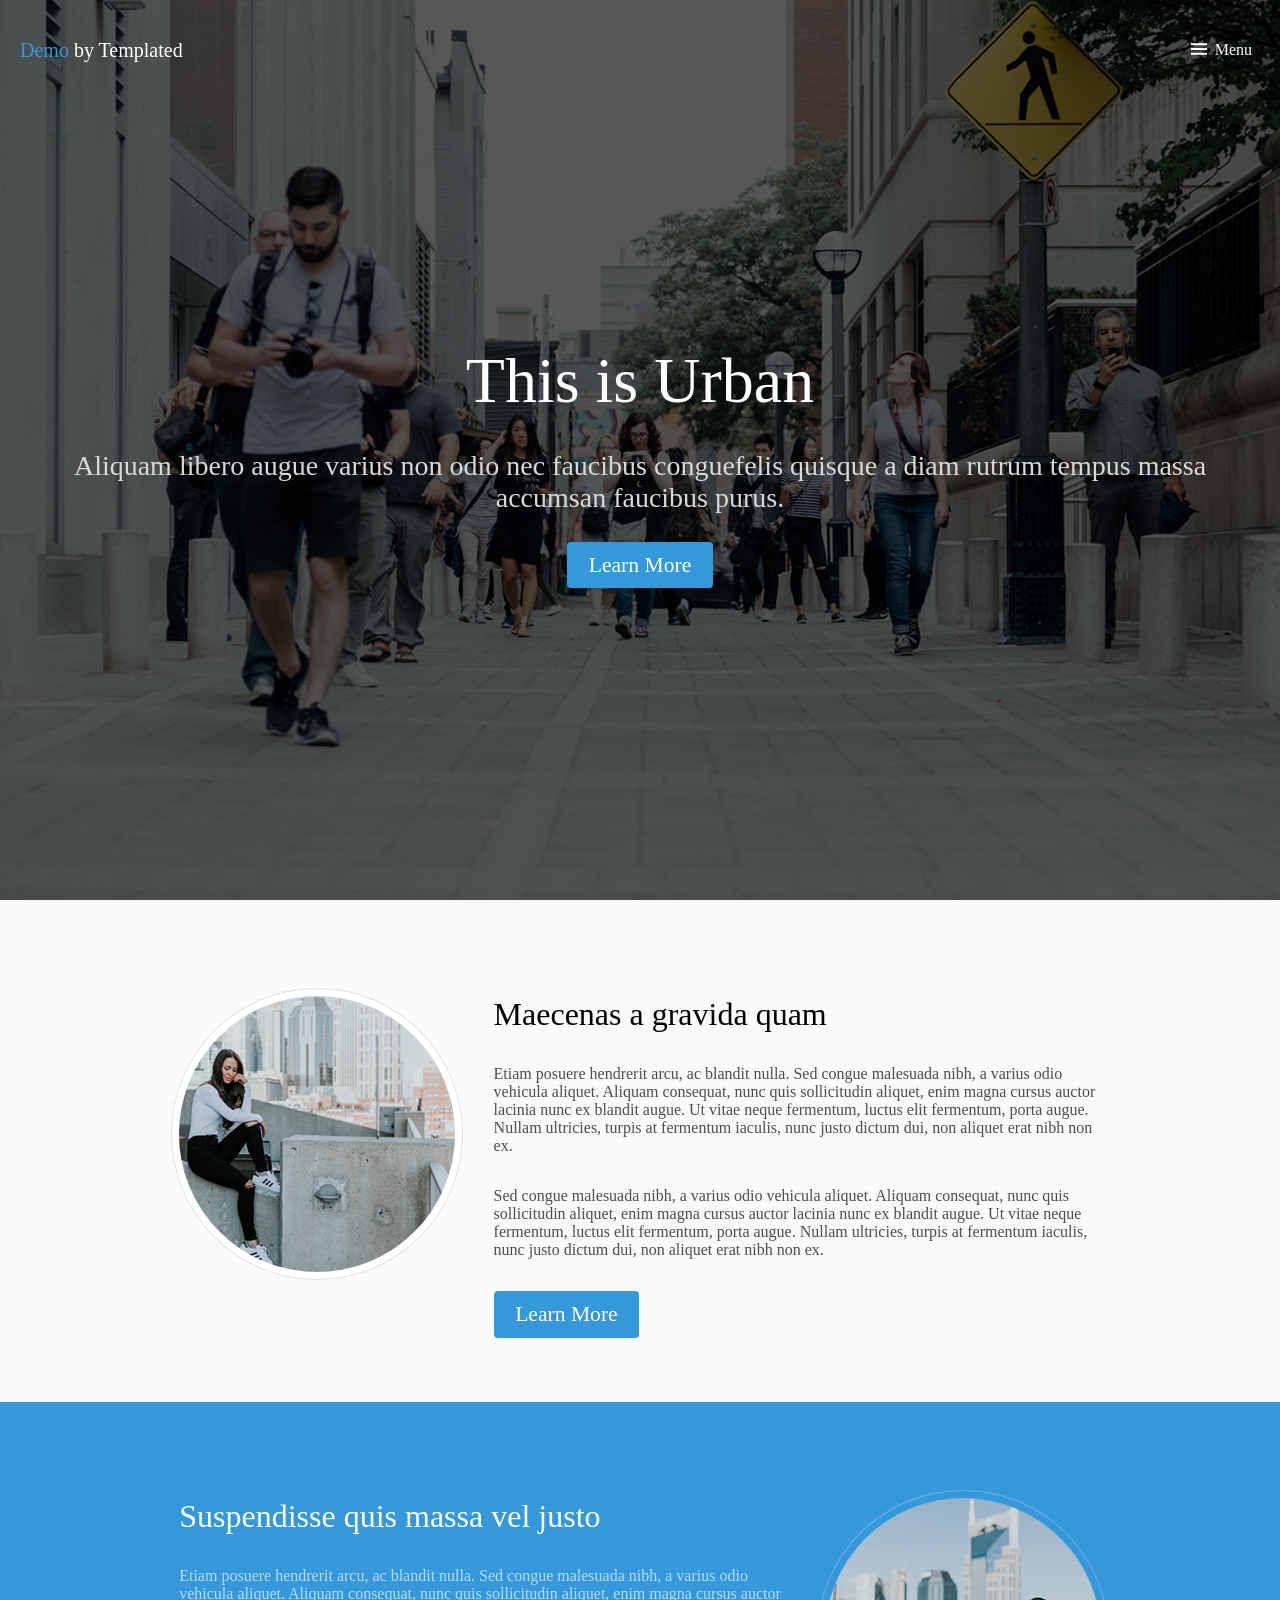
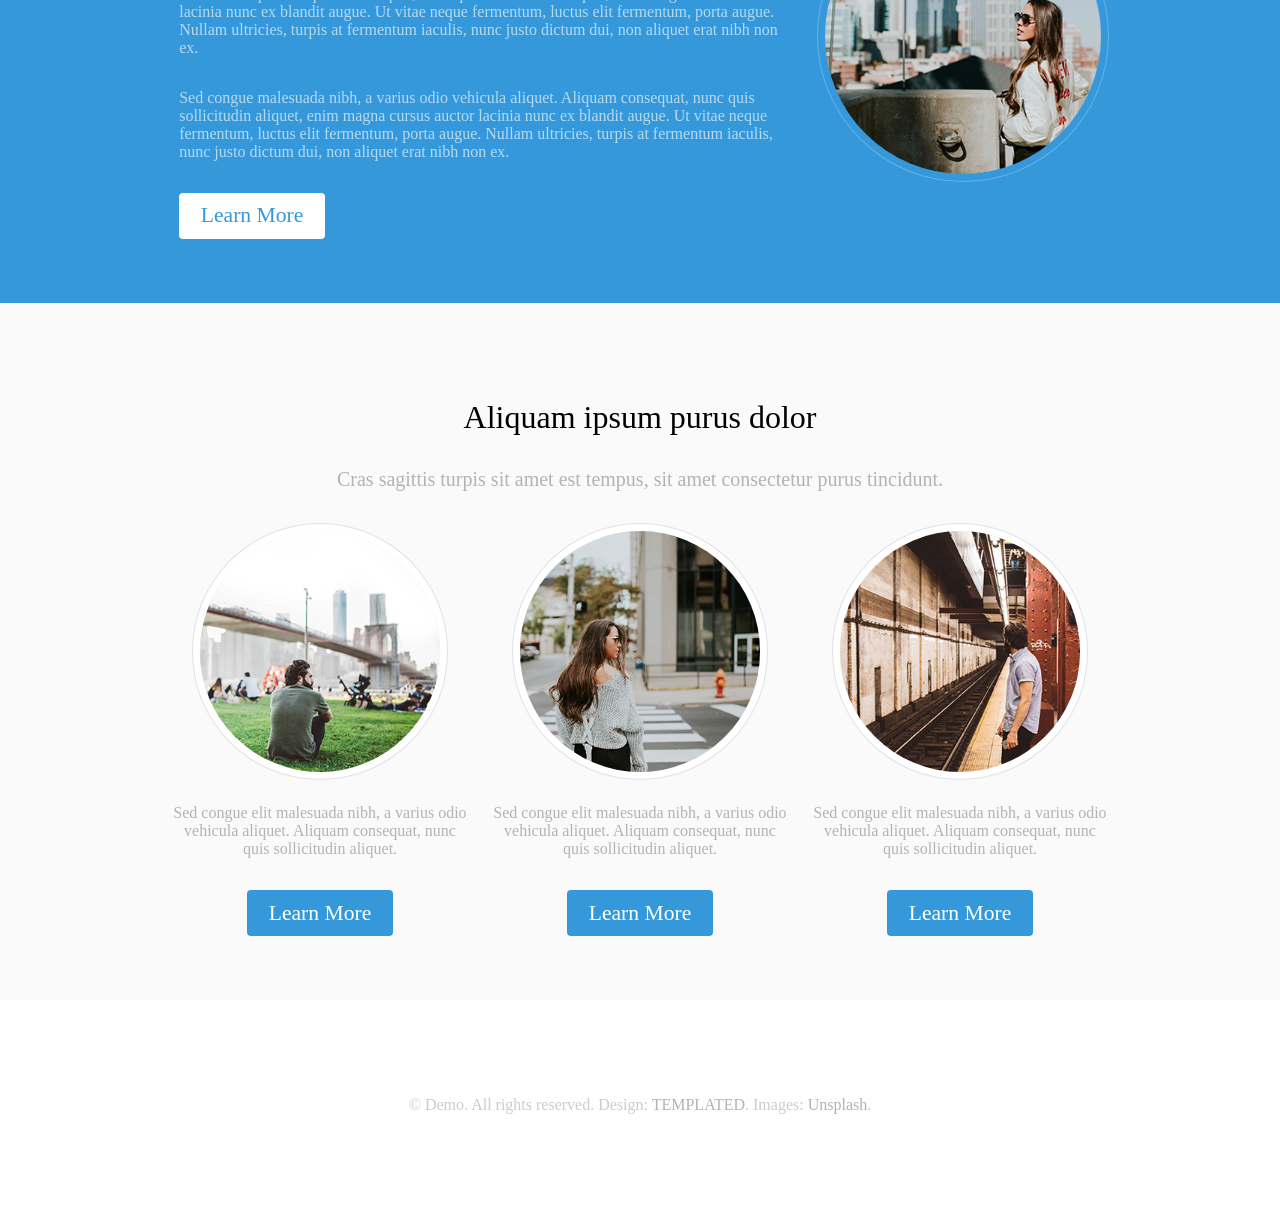
<file: index.html>
<!DOCTYPE html>

<head>
  <meta charset="UTF-8">
  <meta name="viewport" content="width=device-width, initial-scale=1.0">
  <link rel="stylesheet" href="assets/css/style.min.css">
  <title>DEMO</title>
</head>

<body>
  <header id="header" class="alt">
    <div class="logo"><a href="index.html">
        Demo <span>by Templated</span>
      </a></div>
    <label for="menu-switch" class="menu">Menu</label>
  </header>
  <input type="checkbox" name="" id="menu-switch">
  <nav id="side-menu">
    <label for="menu-switch" class="cls"></label>
    <ul class="links">
      <li><a href="#banner">Home</a></li>
      <li><a href="#main">Main</a></li>
      <li><a href="#footer">Footer</a></li>
    </ul>
  </nav>
  <div id="banner">
    <div class="banner-bg"></div>
    <div class="inner">
      <h1>This is Urban</h1>
      <p>Aliquam libero augue varius non odio nec faucibus conguefelis quisque a diam rutrum tempus massa accumsan
        faucibus purus.</p>
      <a href="#main" class="button">Learn More</a>
    </div>
  </div>
  <div id="main">
    <section class="style1">
      <div class="flex">
        <div class="col1">
          <div class="round">
            <a href="#"><img src="./images/pic01.jpg" alt="人物1"></a>
          </div>
        </div>
        <div class="col2">
          <h2>Maecenas a gravida quam</h2>
          <p>Etiam posuere hendrerit arcu, ac blandit nulla. Sed congue malesuada nibh, a varius odio vehicula aliquet.
            Aliquam consequat, nunc quis sollicitudin aliquet, enim magna cursus auctor lacinia nunc ex blandit augue.
            Ut
            vitae neque fermentum, luctus elit fermentum, porta augue. Nullam ultricies, turpis at fermentum iaculis,
            nunc
            justo dictum dui, non aliquet erat nibh non ex.</p>
          <p>Sed congue malesuada nibh, a varius odio vehicula aliquet. Aliquam consequat, nunc quis sollicitudin
            aliquet,
            enim magna cursus auctor lacinia nunc ex blandit augue. Ut vitae neque fermentum, luctus elit fermentum,
            porta
            augue. Nullam ultricies, turpis at fermentum iaculis, nunc justo dictum dui, non aliquet erat nibh non ex.
          </p>
          <a href="#banner" class="button">Learn More</a>
        </div>
      </div>
    </section>
    <section class="style2">
      <div class="flex">
        <div class="col1">
          <div class="round2">
            <a href="#"><img src="./images/pic02.jpg" alt="人物2"></a>
          </div>
        </div>
        <div class="col2">
          <h2>Suspendisse quis massa vel justo</h2>
          <p>Etiam posuere hendrerit arcu, ac blandit nulla. Sed congue malesuada nibh, a varius odio vehicula aliquet.
            Aliquam consequat, nunc quis sollicitudin aliquet, enim magna cursus auctor lacinia nunc ex blandit augue.
            Ut
            vitae neque fermentum, luctus elit fermentum, porta augue. Nullam ultricies, turpis at fermentum iaculis,
            nunc
            justo dictum dui, non aliquet erat nibh non ex.</p>
          <p>Sed congue malesuada nibh, a varius odio vehicula aliquet. Aliquam consequat, nunc quis sollicitudin
            aliquet,
            enim magna cursus auctor lacinia nunc ex blandit augue. Ut vitae neque fermentum, luctus elit fermentum,
            porta
            augue. Nullam ultricies, turpis at fermentum iaculis, nunc justo dictum dui, non aliquet erat nibh non ex.
          </p>
          <a href="#banner" class="button2">Learn More</a>
        </div>
      </div>
    </section>
    <section class="style1">
      <div class="flex">
        <div class="inner">
          <h2>Aliquam ipsum purus dolor</h2>
          <p>Cras sagittis turpis sit amet est tempus, sit amet consectetur purus tincidunt.</p>
          <div class="flex2">
            <div class="col">
              <div class="icon">
                <div class="round">
                  <a href="#"><img src="images/pic03.jpg" alt=""></a>
                </div>
              </div>
              <p>Sed congue elit malesuada nibh, a varius odio vehicula aliquet. Aliquam consequat, nunc quis
                sollicitudin aliquet.</p>
              <a href="#" class="button">Learn More</a>
            </div>
            <div class="col">
              <div class="icon">
                <div class="round">
                  <a href="#"><img src="images/pic05.jpg" alt=""></a>
                </div>
              </div>
              <p>Sed congue elit malesuada nibh, a varius odio vehicula aliquet. Aliquam consequat, nunc quis
                sollicitudin aliquet.</p>
              <a href="#" class="button">Learn More</a>
            </div>
            <div class="col">
              <div class="icon">
                <div class="round">
                  <a href="#"><img src="images/pic04.jpg" alt=""></a>
                </div>
              </div>
              <p>Sed congue elit malesuada nibh, a varius odio vehicula aliquet. Aliquam consequat, nunc quis
                sollicitudin aliquet.</p>
              <a href="#" class="button">Learn More</a>
            </div>
          </div>
        </div>
      </div>
    </section>
  </div>
  <footer id="footer">
    <div class="copyright">
      <p>&copy; Demo. All rights reserved. Design: <a href="https://templated.co">TEMPLATED</a>. Images: <a
          href="https://unsplash.com">Unsplash</a>.</p>
    </div>
  </footer>
  <script src='https://cdnjs.cloudflare.com/ajax/libs/jquery/3.4.1/jquery.min.js'></script>
  <script src="./assets/js/main.js"></script>
</body>

</html>
</file>
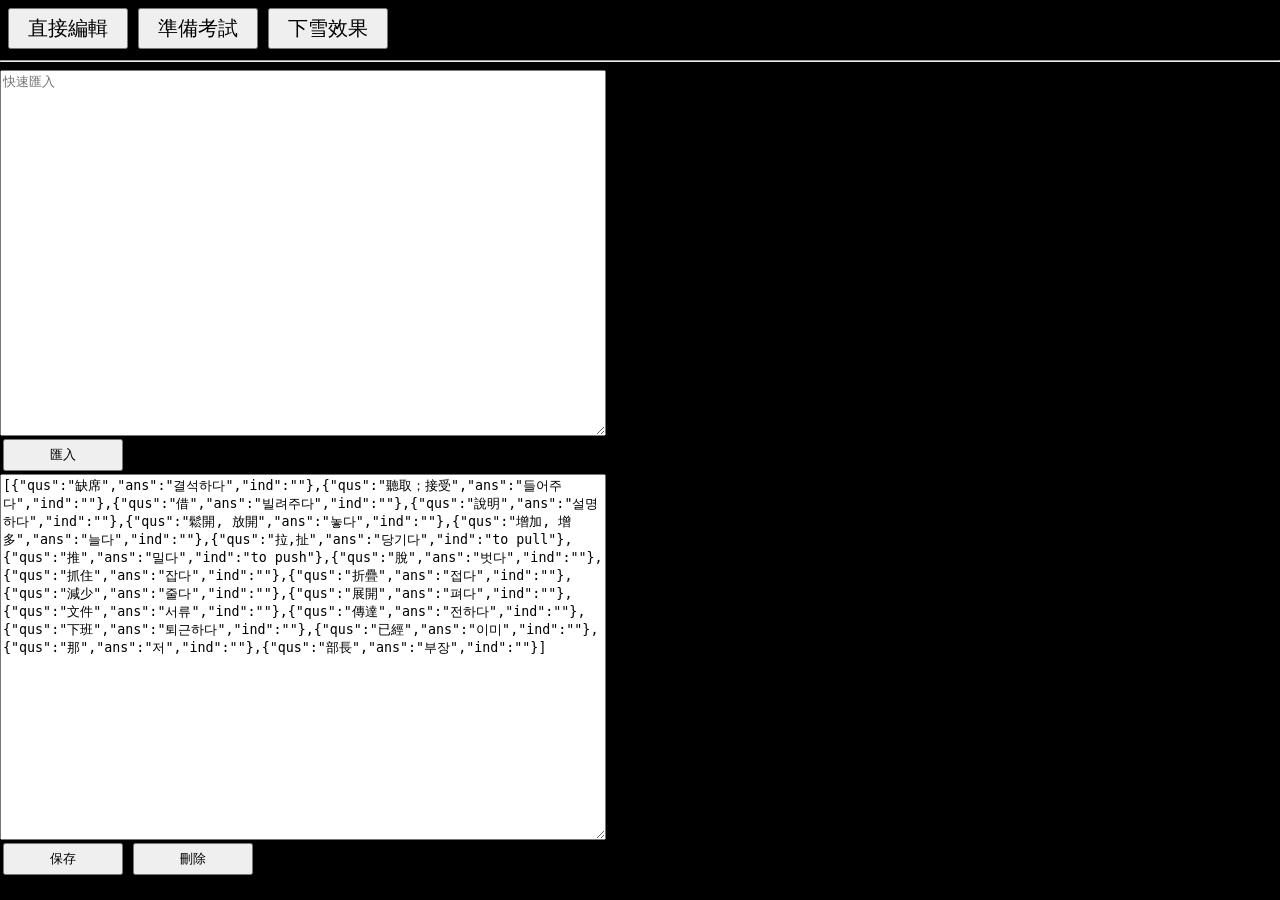
<file: gift.html>
<!DOCTYPE html>
<html lang="en">

<head>
    <meta charset="UTF-8">
    <meta http-equiv="X-UA-Compatible" content="IE=edge">
    <meta name="viewport" content="width=device-width, initial-scale=1.0">
    <link rel="icon" href="https://findicons.com/files/icons/2232/wireframe_mono/48/twitter_2.png" type="image/png" sizes="48x48">
    <style type="text/css">
        body{
            font-size: 16px;
            background-color: #000000;
            margin: 0;
        }
        button {
            margin: 3px;
            width: 120px;
            padding: 5px;
        }
        .text {
            width: 600px;
            height: 360px;
            display: block;
        }
        #home {
            margin: 5px;
        }
        #home button{
            font-size: 20px;
        }
        img{
            position: absolute;
        }
        #test {
            background-color: aliceblue;
            width: 600px;
            height: 380px;
            font-size: 20px;
            padding: 10px;
            margin: 10px;
            color: #000000;
            display: block;
        }
        #setting{
            width: 100%;
            height: 100%;
            display: block;
        }
        #card{
            margin: 10px auto 10px auto;
            width: 480px;
            height: 360px;
            display: flex;
            justify-content: center;
            align-items: center;
            flex-wrap: wrap;
        }
        #tit{
            width: 480px;
            height: 30px;
            font-size: 24px;
            background:transparent;
            border-style: none;
            resize: none;
            text-align: center;
        }
        #qus{
            width: 480px;
            height: 140px;
            font-size: 24px;
            background:transparent;
            border-style: 1px;
            resize: none;
            text-align: center;
        }
        #ind{
            width: 480px;
            height: 60px;
            font-size: 24px;
            margin-bottom: 3px;
            background:transparent;
            border-style: 1px;
            resize: none;
            text-align: center;
        }
        #ans{
            width: 480px;
            height: 24px;
            font-size: 24px;
            line-height: 24px;
            margin-bottom: 3px;
            color: red;
            background:transparent;
            border-style: 1px;
            resize: none;
            text-align: center;
        }
        #tt{
            width: 480px;
            height: 24px;
            font-size: 24px;
            line-height: 24px;
            margin-bottom: 3px;
            border-style: 1px;
            resize: none;
            text-align: center;
        }
        .inline{
            display: flex;
            justify-content: center; 
            align-items: center; 
        }
        #card input{
            width: 480px;
            height: 24px;
            font-size: 20px;
            line-height: 20px;
            margin-bottom: 5px;
        }
    </style>
    <title>Merry Christmas</title>
</head>

<body>
    <div id="home">
        <button id="btnEdit">直接編輯</button>
        <button id="btnEditUI" style="display: none">設定考題</button>
        <button id="btnTest">準備考試</button>
        <button id="btnSnow">下雪效果</button>
    </div>
    <hr>
    <div id="json">
        <textarea class="text" id="textEx" placeholder="快速匯入"></textarea>
        <button id="btnEx">匯入</button>
        <br>
        <textarea class="text" id="text" placeholder="json 格式"></textarea>
        <button id="btnSave">保存</button>
        <button id="btnDelet">刪除</button>
    </div>
    <div id="edit"></div>
    <div id="test">
        <div id="setting">
            <input type="text" value="123">
        </div>
        <div id="card">
            <textarea id="tit" readonly="readonly">0/0</textarea>
            <textarea id="qus" readonly="readonly">題目欄位</textarea>
            <textarea id="ind" readonly="readonly">說明欄位</textarea>
            <textarea id="ans" readonly="readonly">答案欄位</textarea>
            <input id="tt" placeholder="답변" value="">
            <div class="inline">
                <button id="prev">Prev</button>
                <button id="next">Next</button>
                <button id="reset">Hide</button>
                <button id="finish">Open</button>
            </div>
        </div>
    </div>
    
    <script>
        /** @license
    
        DHTML Snowstorm! JavaScript-based snow for web pages
        Making it snow on the internets since 2003. You're welcome.
        -----------------------------------------------------------
        Version 1.44.20131208 (Previous rev: 1.44.20131125)
        Copyright (c) 2007, Scott Schiller. All rights reserved.
        Code provided under the BSD License
        http://schillmania.com/projects/snowstorm/license.txt
       */
       var snowStorm=function(g,f){function k(a,d){isNaN(d)&&(d=0);return Math.random()*a+d}function x(){g.setTimeout(function(){a.start(!0)},20);a.events.remove(m?f:g,"mousemove",x)}function y(){(!a.excludeMobile||!D)&&x();a.events.remove(g,"load",y)}this.excludeMobile=this.autoStart=!0;this.flakesMax=128;this.flakesMaxActive=64;this.animationInterval=33;this.useGPU=!0;this.className=null;this.excludeMobile=!0;this.flakeBottom=null;this.followMouse=!0;this.snowColor="#fff";this.snowCharacter="&bull;";this.snowStick=
       !0;this.targetElement=null;this.useMeltEffect=!0;this.usePixelPosition=this.usePositionFixed=this.useTwinkleEffect=!1;this.freezeOnBlur=!0;this.flakeRightOffset=this.flakeLeftOffset=0;this.flakeHeight=this.flakeWidth=8;this.vMaxX=5;this.vMaxY=4;this.zIndex=0;var a=this,q,m=navigator.userAgent.match(/msie/i),E=navigator.userAgent.match(/msie 6/i),D=navigator.userAgent.match(/mobile|opera m(ob|in)/i),r=m&&"BackCompat"===f.compatMode||E,h=null,n=null,l=null,p=null,s=null,z=null,A=null,v=1,t=!1,w=!1,
       u;a:{try{f.createElement("div").style.opacity="0.5"}catch(F){u=!1;break a}u=!0}var B=!1,C=f.createDocumentFragment();q=function(){function c(b){g.setTimeout(b,1E3/(a.animationInterval||20))}function d(a){return void 0!==h.style[a]?a:null}var e,b=g.requestAnimationFrame||g.webkitRequestAnimationFrame||g.mozRequestAnimationFrame||g.oRequestAnimationFrame||g.msRequestAnimationFrame||c;e=b?function(){return b.apply(g,arguments)}:null;var h;h=f.createElement("div");e={transform:{ie:d("-ms-transform"),
       moz:d("MozTransform"),opera:d("OTransform"),webkit:d("webkitTransform"),w3:d("transform"),prop:null},getAnimationFrame:e};e.transform.prop=e.transform.w3||e.transform.moz||e.transform.webkit||e.transform.ie||e.transform.opera;h=null;return e}();this.timer=null;this.flakes=[];this.active=this.disabled=!1;this.meltFrameCount=20;this.meltFrames=[];this.setXY=function(c,d,e){if(!c)return!1;a.usePixelPosition||w?(c.style.left=d-a.flakeWidth+"px",c.style.top=e-a.flakeHeight+"px"):r?(c.style.right=100-100*
       (d/h)+"%",c.style.top=Math.min(e,s-a.flakeHeight)+"px"):a.flakeBottom?(c.style.right=100-100*(d/h)+"%",c.style.top=Math.min(e,s-a.flakeHeight)+"px"):(c.style.right=100-100*(d/h)+"%",c.style.bottom=100-100*(e/l)+"%")};this.events=function(){function a(c){c=b.call(c);var d=c.length;e?(c[1]="on"+c[1],3<d&&c.pop()):3===d&&c.push(!1);return c}function d(a,b){var c=a.shift(),d=[f[b]];if(e)c[d](a[0],a[1]);else c[d].apply(c,a)}var e=!g.addEventListener&&g.attachEvent,b=Array.prototype.slice,f={add:e?"attachEvent":
       "addEventListener",remove:e?"detachEvent":"removeEventListener"};return{add:function(){d(a(arguments),"add")},remove:function(){d(a(arguments),"remove")}}}();this.randomizeWind=function(){var c;c=k(a.vMaxX,0.2);z=1===parseInt(k(2),10)?-1*c:c;A=k(a.vMaxY,0.2);if(this.flakes)for(c=0;c<this.flakes.length;c++)this.flakes[c].active&&this.flakes[c].setVelocities()};this.scrollHandler=function(){var c;p=a.flakeBottom?0:parseInt(g.scrollY||f.documentElement.scrollTop||(r?f.body.scrollTop:0),10);isNaN(p)&&
       (p=0);if(!t&&!a.flakeBottom&&a.flakes)for(c=0;c<a.flakes.length;c++)0===a.flakes[c].active&&a.flakes[c].stick()};this.resizeHandler=function(){g.innerWidth||g.innerHeight?(h=g.innerWidth-16-a.flakeRightOffset,l=a.flakeBottom||g.innerHeight):(h=(f.documentElement.clientWidth||f.body.clientWidth||f.body.scrollWidth)-(!m?8:0)-a.flakeRightOffset,l=a.flakeBottom||f.documentElement.clientHeight||f.body.clientHeight||f.body.scrollHeight);s=f.body.offsetHeight;n=parseInt(h/2,10)};this.resizeHandlerAlt=function(){h=
       a.targetElement.offsetWidth-a.flakeRightOffset;l=a.flakeBottom||a.targetElement.offsetHeight;n=parseInt(h/2,10);s=f.body.offsetHeight};this.freeze=function(){if(a.disabled)return!1;a.disabled=1;a.timer=null};this.resume=function(){if(a.disabled)a.disabled=0;else return!1;a.timerInit()};this.toggleSnow=function(){a.flakes.length?(a.active=!a.active,a.active?(a.show(),a.resume()):(a.stop(),a.freeze())):a.start()};this.stop=function(){var c;this.freeze();for(c=0;c<this.flakes.length;c++)this.flakes[c].o.style.display=
       "none";a.events.remove(g,"scroll",a.scrollHandler);a.events.remove(g,"resize",a.resizeHandler);a.freezeOnBlur&&(m?(a.events.remove(f,"focusout",a.freeze),a.events.remove(f,"focusin",a.resume)):(a.events.remove(g,"blur",a.freeze),a.events.remove(g,"focus",a.resume)))};this.show=function(){var a;for(a=0;a<this.flakes.length;a++)this.flakes[a].o.style.display="block"};this.SnowFlake=function(c,d,e){var b=this;this.type=c;this.x=d||parseInt(k(h-20),10);this.y=!isNaN(e)?e:-k(l)-12;this.vY=this.vX=null;
       this.vAmpTypes=[1,1.2,1.4,1.6,1.8];this.vAmp=this.vAmpTypes[this.type]||1;this.melting=!1;this.meltFrameCount=a.meltFrameCount;this.meltFrames=a.meltFrames;this.twinkleFrame=this.meltFrame=0;this.active=1;this.fontSize=10+10*(this.type/5);this.o=f.createElement("div");this.o.innerHTML=a.snowCharacter;a.className&&this.o.setAttribute("class",a.className);this.o.style.color=a.snowColor;this.o.style.position=t?"fixed":"absolute";a.useGPU&&q.transform.prop&&(this.o.style[q.transform.prop]="translate3d(0px, 0px, 0px)");
       this.o.style.width=a.flakeWidth+"px";this.o.style.height=a.flakeHeight+"px";this.o.style.fontFamily="arial,verdana";this.o.style.cursor="default";this.o.style.overflow="hidden";this.o.style.fontWeight="normal";this.o.style.zIndex=a.zIndex;C.appendChild(this.o);this.refresh=function(){if(isNaN(b.x)||isNaN(b.y))return!1;a.setXY(b.o,b.x,b.y)};this.stick=function(){r||a.targetElement!==f.documentElement&&a.targetElement!==f.body?b.o.style.top=l+p-a.flakeHeight+"px":a.flakeBottom?b.o.style.top=a.flakeBottom+
       "px":(b.o.style.display="none",b.o.style.bottom="0%",b.o.style.position="fixed",b.o.style.display="block")};this.vCheck=function(){0<=b.vX&&0.2>b.vX?b.vX=0.2:0>b.vX&&-0.2<b.vX&&(b.vX=-0.2);0<=b.vY&&0.2>b.vY&&(b.vY=0.2)};this.move=function(){var c=b.vX*v;b.x+=c;b.y+=b.vY*b.vAmp;b.x>=h||h-b.x<a.flakeWidth?b.x=0:0>c&&b.x-a.flakeLeftOffset<-a.flakeWidth&&(b.x=h-a.flakeWidth-1);b.refresh();l+p-b.y+a.flakeHeight<a.flakeHeight?(b.active=0,a.snowStick?b.stick():b.recycle()):(a.useMeltEffect&&(b.active&&3>
       b.type&&!b.melting&&0.998<Math.random())&&(b.melting=!0,b.melt()),a.useTwinkleEffect&&(0>b.twinkleFrame?0.97<Math.random()&&(b.twinkleFrame=parseInt(8*Math.random(),10)):(b.twinkleFrame--,u?b.o.style.opacity=b.twinkleFrame&&0===b.twinkleFrame%2?0:1:b.o.style.visibility=b.twinkleFrame&&0===b.twinkleFrame%2?"hidden":"visible")))};this.animate=function(){b.move()};this.setVelocities=function(){b.vX=z+k(0.12*a.vMaxX,0.1);b.vY=A+k(0.12*a.vMaxY,0.1)};this.setOpacity=function(a,b){if(!u)return!1;a.style.opacity=
       b};this.melt=function(){!a.useMeltEffect||!b.melting?b.recycle():b.meltFrame<b.meltFrameCount?(b.setOpacity(b.o,b.meltFrames[b.meltFrame]),b.o.style.fontSize=b.fontSize-b.fontSize*(b.meltFrame/b.meltFrameCount)+"px",b.o.style.lineHeight=a.flakeHeight+2+0.75*a.flakeHeight*(b.meltFrame/b.meltFrameCount)+"px",b.meltFrame++):b.recycle()};this.recycle=function(){b.o.style.display="none";b.o.style.position=t?"fixed":"absolute";b.o.style.bottom="auto";b.setVelocities();b.vCheck();b.meltFrame=0;b.melting=
       !1;b.setOpacity(b.o,1);b.o.style.padding="0px";b.o.style.margin="0px";b.o.style.fontSize=b.fontSize+"px";b.o.style.lineHeight=a.flakeHeight+2+"px";b.o.style.textAlign="center";b.o.style.verticalAlign="baseline";b.x=parseInt(k(h-a.flakeWidth-20),10);b.y=parseInt(-1*k(l),10)-a.flakeHeight;b.refresh();b.o.style.display="block";b.active=1};this.recycle();this.refresh()};this.snow=function(){var c=0,d=null,e,d=0;for(e=a.flakes.length;d<e;d++)1===a.flakes[d].active&&(a.flakes[d].move(),c++),a.flakes[d].melting&&
       a.flakes[d].melt();c<a.flakesMaxActive&&(d=a.flakes[parseInt(k(a.flakes.length),10)],0===d.active&&(d.melting=!0));a.timer&&q.getAnimationFrame(a.snow)};this.mouseMove=function(c){if(!a.followMouse)return!0;c=parseInt(c.clientX,10);c<n?v=-2+2*(c/n):(c-=n,v=2*(c/n))};this.createSnow=function(c,d){var e;for(e=0;e<c;e++)if(a.flakes[a.flakes.length]=new a.SnowFlake(parseInt(k(6),10)),d||e>a.flakesMaxActive)a.flakes[a.flakes.length-1].active=-1;a.targetElement.appendChild(C)};this.timerInit=function(){a.timer=
       !0;a.snow()};this.init=function(){var c;for(c=0;c<a.meltFrameCount;c++)a.meltFrames.push(1-c/a.meltFrameCount);a.randomizeWind();a.createSnow(a.flakesMax);a.events.add(g,"resize",a.resizeHandler);a.events.add(g,"scroll",a.scrollHandler);a.freezeOnBlur&&(m?(a.events.add(f,"focusout",a.freeze),a.events.add(f,"focusin",a.resume)):(a.events.add(g,"blur",a.freeze),a.events.add(g,"focus",a.resume)));a.resizeHandler();a.scrollHandler();a.followMouse&&a.events.add(m?f:g,"mousemove",a.mouseMove);a.animationInterval=
       Math.max(20,a.animationInterval);a.timerInit()};this.start=function(c){if(B){if(c)return!0}else B=!0;if("string"===typeof a.targetElement&&(c=a.targetElement,a.targetElement=f.getElementById(c),!a.targetElement))throw Error('Snowstorm: Unable to get targetElement "'+c+'"');a.targetElement||(a.targetElement=f.body||f.documentElement);a.targetElement!==f.documentElement&&a.targetElement!==f.body&&(a.resizeHandler=a.resizeHandlerAlt,a.usePixelPosition=!0);a.resizeHandler();a.usePositionFixed=a.usePositionFixed&&
       !r&&!a.flakeBottom;if(g.getComputedStyle)try{w="relative"===g.getComputedStyle(a.targetElement,null).getPropertyValue("position")}catch(d){w=!1}t=a.usePositionFixed;h&&(l&&!a.disabled)&&(a.init(),a.active=!0)};a.autoStart&&a.events.add(g,"load",y,!1);return this}(window,document);
        snowStorm.useTwinkleEffect = false; // 讓雪在視野中閃爍
        snowStorm.animationInterval = 33;
        setTimeout(()=>{
            snowStorm.toggleSnow();
        },100)
    </script>
    <script>
        let btnEdit = document.getElementById('btnEdit'),
            jsonEl = document.getElementById('json'),
            textEl = document.getElementById('text'),
            textExEl = document.getElementById('textEx'),
            btnSave = document.getElementById('btnSave'),
            btnDele = document.getElementById('btnDelet'),
            btnEx = document.getElementById('btnEx'),

            btnEditUI = document.getElementById('btnEditUI'),
            editEl = document.getElementById('edit'),
            
            btnTest = document.getElementById('btnTest'),
            btnSnow =  document.getElementById('btnSnow'),
            testEl = document.getElementById('test'),
            settingEl = document.getElementById('setting'),
            cardEl = document.getElementById('card'),

            titTx = document.getElementById('tit'),
            qusTx = document.getElementById('qus'),
            indTx = document.getElementById('ind'),
            ansTx = document.getElementById('ans'),
            ttTx = document.getElementById('tt'),
            btnPrev = document.getElementById('prev'),
            btnOk = document.getElementById('finish'),
            btnNext = document.getElementById('next'),
            btnReset = document.getElementById('reset'),

            data = localStorage.getItem('homeWork'),
            end;
        // init
        if(data == '' || data ==undefined){
            data = [{"qus":"缺席","ans":"결석하다","ind":""},{"qus":"聽取；接受","ans":"들어주다","ind":""},{"qus":"借","ans":"빌려주다","ind":""},{"qus":"說明","ans":"설명하다","ind":""},{"qus":"鬆開, 放開","ans":"놓다","ind":""},{"qus":"增加, 增多","ans":"늘다","ind":""},{"qus":"拉,扯","ans":"당기다","ind":"to pull"},{"qus":"推","ans":"밀다","ind":"to push"},{"qus":"脫","ans":"벗다","ind":""},{"qus":"抓住","ans":"잡다","ind":""},{"qus":"折疊","ans":"접다","ind":""},{"qus":"減少","ans":"줄다","ind":""},{"qus":"展開","ans":"펴다","ind":""},{"qus":"文件","ans":"서류","ind":""},{"qus":"傳達","ans":"전하다","ind":""},{"qus":"下班","ans":"퇴근하다","ind":""},{"qus":"已經","ans":"이미","ind":""},{"qus":"那","ans":"저","ind":""},{"qus":"部長","ans":"부장","ind":""}];
            alert('~ 聖誕快樂 ~ 致親愛的妳 ~');
            localStorage.setItem('homeWork', JSON.stringify(data));
        }else{
            data = JSON.parse(data);
        }
        // edit
        const keyMap = [];
        document.onkeydown = document.onkeyup = function (e) {
            keyMap[e.key] = e.type == 'keydown';
            if (isStart && keyMap['Control'] ) {
                if(keyMap['z']){
                    console.log('上一題');
                    btnPrev.click();
                    ttTx.focus();
                }else if(keyMap['x']){
                    console.log('下一題');
                    btnNext.click();
                    ttTx.focus();
                }else if(keyMap['v']){
                    console.log('顯示/關閉');
                    if(isEnd){
                        btnReset.click();
                    }else{
                        btnOk.click();
                    }
                }else if(keyMap['f']){
                    console.log('重新');
                    initQus();
                    showBtn();
                }
            }
        }
        btnEx.onclick = ()=>{
            let txt = textExEl.value;
            let ary = txt.split('\n');
            let aa = [];
            for(let i in ary){
                aa[i] = ary[i].split('\t')
            }
            for(let o in aa){
                aa[o] = {
                    qus:aa[o][0],
                    ans:aa[o][2],
                    ind:aa[o][1]
                }
            }
            let str = JSON.stringify(aa);
            textEl.value = str;
            data = aa;
            localStorage.setItem('homeWork', str);
            textExEl.value = '';
        }
        btnSave.onclick = ()=>{
            let txt = textEl.value;
            data = JSON.parse(txt);
            localStorage.setItem('homeWork', txt);
        }
        btnDele.onclick = ()=>{
            if(textEl.value == undefined ||
                textEl.value == '') return
            if(confirm("確定刪除嗎?")){
                textEl.value = "";
                data = '';
                localStorage.clear();
            }
        }
        btnEdit.onclick = ()=>{
            showMainUI('json');
        }
        // edit ui
        btnEditUI.onclick = ()=>{
            alert('待續')
            // showMainUI('edit');
        }
        // btnTest
        btnTest.onclick = ()=>{
            showMainUI('test');
        }
        btnSnow.onclick = ()=>{
            snowStorm.toggleSnow()
        }
        btnNext.onclick = ()=>{
            saveTT();
            ++testNum>qusAry.length-1&&(testNum=qusAry.length-1);
            showBtn();
            showQus();
        }
        btnPrev.onclick = ()=>{
            saveTT();
            --testNum<0&&(testNum=0);
            showBtn();
            showQus();
        }
        btnOk.onclick = ()=>{
            indTx.style.display = 'block';
            ansTx.style.display = 'block';
            testEl.style.height = '380px';
            isEnd = true;
            // testNum = 0;
            // showQus();
            showBtn();
        }
        btnReset.onclick = ()=>{
            // initQus();
            isEnd = false;
            indTx.style.display = 'block';
            ansTx.style.display = 'none';
            testEl.style.height = '360px';
            showBtn();
        }

        function showMainUI(who){
            jsonEl.style.display = 'none';
            testEl.style.display = 'none';
            switch(who){
                case 'json':
                    jsonEl.style.display = 'block';
                    textEl.value = JSON.stringify(data);
                    break
                case 'edit':
                    break;
                case 'test':
                    testEl.style.display = 'block';
                    settingEl.style.display = 'none';
                    cardEl.style.display = 'block';
                    initQus();
                    break;
            }
        }
        
        let qusAry = [],testNum=0,isEnd=false,isStart=false;
        function initQus(){
            isStart = true;
            console.log('Ctrl + Z 上一題\nCtrl + X 下一題\nCtrl + V 顯示/關閉答案 (正確綠色 / 錯誤紅色)\nCtrl + F 重新開始')
            qusAry = [];
            isEnd = false;
            testNum=0;
            indTx.style.display = 'block';
            ansTx.style.display = 'none';
            testEl.style.height = '360px';
            let i=0,ary=[];
            while(i<data.length){
                ary.push(i++);
            }
            console.log(data)
            while(ary.length>0){
                let s = Math.floor(Math.random()*ary.length);
                qusAry.push({
                    qus:data[ary[s]].qus,
                    ans:data[ary[s]].ans,
                    ind:data[ary[s]].ind,
                    tt:''
                });
                ary.splice(s,1);
            }
            testNum = 0;
            ttTx.focus();
            showBtn();
            showQus();
        }
        function saveTT(){
            qusAry[testNum].tt = ttTx.value;
        }
        function showBtn(){
            btnPrev.style.display = 'block';//(testNum==0)?'none':'block';
            btnNext.style.display = 'block';//(testNum == qusAry.length-1)?'none':'block';
            btnReset.style.display = (isEnd)?'block':'none';
            btnOk.style.display = (isEnd)?'none':'block';//(testNum==qusAry.length-1)?(isEnd?'none':'block'):'none';
            let bool = ansTx.value == ttTx.value
            ansTx.style.color = bool?'green':'red';
        }
        function showQus(){
            titTx.value = `${testNum+1}/${qusAry.length}`;
            qusTx.value = qusAry[testNum].qus;
            ansTx.value = qusAry[testNum].ans;
            indTx.value = qusAry[testNum].ind;
            ttTx.value = qusAry[testNum].tt;
        }
        showMainUI('json'); // json test
    </script>
</script>
</body>

</html>
</file>
<file: assets/css/style.min.css>
*{padding:0;margin:0;border:0;list-style:none;-webkit-box-sizing:border-box;box-sizing:border-box;font-size:100%;font:inherit}a{color:#fff;text-decoration:none}@-webkit-keyframes alt-key{0%{top:-4em;opacity:0}100%{top:0;opacity:1}}@keyframes alt-key{0%{top:-4em;opacity:0}100%{top:0;opacity:1}}#header{top:0;left:0;width:100%;height:3.25em;line-height:3.25em;color:#aed6f1;background:rgba(0,0,0,0.75);position:fixed;display:inline-block;-webkit-animation:alt-key 0.5s ease;animation:alt-key 0.5s ease;z-index:999}#header.alt{top:1.5em;background-color:transparent;-webkit-animation:none;animation:none;position:absolute}#header>.logo{left:1.25em;display:inline-block;position:absolute}#header>.logo a{font-size:1.25em;color:#3498db}#header>.logo span{color:#fff}#header>.menu{right:1.25em;padding-right:.5em;margin-left:.5em;cursor:pointer;text-indent:1.5em;color:#fff;display:inline-block;position:absolute}#header>.menu::before{content:'';left:0em;top:1.5em;width:1em;height:2px;background-color:#fff;display:block;position:absolute;-webkit-box-shadow:0 0.3em,0 -0.3em;box-shadow:0 0.3em,0 -0.3em}#header>.menu:hover{color:#3498db}#header>.menu:hover::before{background-color:#3498db}#menu-switch{position:fixed;opacity:0}#menu-switch:checked+#side-menu{-webkit-transform:translateX(0%);transform:translateX(0%)}#side-menu{right:0;width:20em;max-width:80%;height:100%;background-color:#000;text-align:center;opacity:.9;display:block;position:fixed;z-index:999;-webkit-transform:translateX(100%);transform:translateX(100%);-webkit-transition:ease .3s;transition:ease .3s}#side-menu>.cls{top:0;right:0;width:50%;height:3em;line-height:3em;margin-right:.5em;cursor:pointer;position:absolute}#side-menu>.cls::after{-webkit-transform:rotate(45deg);transform:rotate(45deg)}#side-menu>.cls::before{-webkit-transform:rotate(135deg);transform:rotate(135deg)}#side-menu>ul{padding:3.5em 2em 1em 2em}#side-menu>ul>li{text-align:left;line-height:3.5em;border-top:1px solid #404040}#side-menu>ul>li>a{width:100%;height:100%;display:block}#side-menu>ul>li>a:hover{color:#3498db}#side-menu>ul>li:first-child{border-top:0}#side-menu>.cls::after,#side-menu>.cls::before{content:'';top:50%;right:1em;width:1em;height:5px;border-radius:1em;background-color:#fff;position:absolute}#side-menu>.cls:hover::after,#side-menu>.cls:hover::before{background-color:#3498db}#banner{width:100%;height:100vh;padding:8em 2em 6em 2em;color:white;text-align:center;display:-webkit-box;display:-ms-flexbox;display:flex;-webkit-box-orient:vertical;-webkit-box-direction:normal;-ms-flex-direction:column;flex-direction:column;-webkit-box-pack:center;-ms-flex-pack:center;justify-content:center;-webkit-box-align:center;-ms-flex-align:center;align-items:center;position:relative;overflow:hidden}#banner>.banner-bg{top:0;left:0;width:100%;height:100vh;background:url("../../images/banner.jpg");background-position:center;background-size:cover;background-repeat:no-repeat;position:absolute;-webkit-transition:1s ease;transition:1s ease}#banner:hover>.banner-bg{-webkit-transform:scale(1.1);transform:scale(1.1);-webkit-transition:1s ease;transition:1s ease}#banner::before{content:'';top:0;left:0;width:100%;height:100vh;background-color:#000;opacity:.65;-webkit-transition:opacity 3s ease;transition:opacity 3s ease;-webkit-transition-delay:1.25s;transition-delay:1.25s;z-index:1;position:absolute;display:block}#banner .inner{-webkit-transform:scale(1);transform:scale(1);opacity:1;z-index:2;-webkit-transition:opacity 1s ease,-webkit-transform 1s ease;transition:opacity 1s ease,-webkit-transform 1s ease;transition:opacity 1s ease,transform 1s ease;transition:opacity 1s ease,transform 1s ease,-webkit-transform 1s ease;position:relative}#banner .inner h1{font-size:4em;margin-bottom:0.5em}#banner .inner p{color:#d9d9d9;font-size:1.75em;margin-bottom:1em}.button,.button2{font-size:1.35em;padding:.5em 1em .5em 1em;border-radius:4px;display:inline-block;z-index:2}.button{color:#fff;background-color:#3498db}.button:hover{background-color:#5faee3}.button2{color:#3498db;background-color:#fff}.button2:hover{background-color:#e6e6e6}body.is-loading>#banner>.inner{-webkit-transform:scale(0.99);transform:scale(0.99);opacity:0;-webkit-transition:none;transition:none}body.is-loading>#banner::before{opacity:1;-webkit-transition:none;transition:none}#main>section{padding:6em 0 4em 0}#main>section>.flex{max-width:60em;margin:0 auto;display:-webkit-box;display:-ms-flexbox;display:flex}#main>section>.flex>.col1{width:30%;margin:0 2%}#main>section>.flex>.col2{width:66%;margin:0 2%}#main>section>.flex>.col2 h2{font-size:2em;padding-bottom:1em}#main>section>.flex>.col2 p{padding-bottom:2em}#main>section>.flex>.inner{width:100%;text-align:center}#main>section>.flex>.inner>h2{font-size:2em;padding-bottom:1em}#main>section>.flex>.inner>p{font-size:1.25em;color:#b3b3b3;padding-bottom:2em}#main>section>.flex>.inner>.flex2{width:100%;display:-webkit-box;display:-ms-flexbox;display:flex}#main>section>.flex>.inner>.flex2>.col{margin:0 1%;display:block}#main>section>.flex>.inner>.flex2>.col>.icon{width:80%;margin:0 auto;padding-bottom:2em;display:block}#main>section>.flex>.inner>.flex2>.col>p{color:#b3b3b3;padding-bottom:2em}#main .style1{background-color:#fafafa;color:#000}#main .style1>.flex>.col1{-webkit-box-ordinal-group:2;-ms-flex-order:1;order:1}#main .style1>.flex>.col2{-webkit-box-ordinal-group:3;-ms-flex-order:2;order:2}#main .style1>.flex>.col2 p{color:#4d4d4d}#main .style2{background-color:#3498db;color:#fff}#main .style2>.flex>.col1{-webkit-box-ordinal-group:3;-ms-flex-order:2;order:2}#main .style2>.flex>.col2{-webkit-box-ordinal-group:2;-ms-flex-order:1;order:1}#main .style2>.flex>.col2 p{color:#b6daf2}.round,.round2{width:100%;border-radius:100%}.round>a img,.round2>a img{width:100%;border-radius:100%;display:block}.round{-webkit-box-shadow:0px 0px 0px 7px #fff,0px 0px 0px 8px rgba(0,0,0,0.1);box-shadow:0px 0px 0px 7px #fff,0px 0px 0px 8px rgba(0,0,0,0.1)}.round2{-webkit-box-shadow:0px 0px 0px 7px #3498db,0px 0px 0px 8px rgba(255,255,255,0.25);box-shadow:0px 0px 0px 7px #3498db,0px 0px 0px 8px rgba(255,255,255,0.25)}#footer{width:100%;padding:6em 2em;text-align:center}#footer>.copyright{color:#ccc}#footer>.copyright a{color:#b3b3b3}@media screen and (max-width: 767px){#banner .inner h1{font-size:2em}#banner .inner p{font-size:1em}#banner .button{width:100%}#main>section>.flex{-webkit-box-orient:vertical;-webkit-box-direction:normal;-ms-flex-direction:column;flex-direction:column;-webkit-box-align:center;-ms-flex-align:center;align-items:center}#main>section>.flex .col1{width:60%;padding-bottom:2em}#main>section>.flex .col2{width:90%}#main>section>.flex>.inner>.flex2{-webkit-box-orient:vertical;-webkit-box-direction:normal;-ms-flex-direction:column;flex-direction:column}#main>section>.flex>.inner>.flex2>.col{padding-bottom:2em}#main>section>.flex>.inner>.flex2>.col>.icon{width:60%}#main>.style2>.flex>.col1{-webkit-box-ordinal-group:2;-ms-flex-order:1;order:1}#main>.style2>.flex>.col2{-webkit-box-ordinal-group:3;-ms-flex-order:2;order:2}}
</file>
